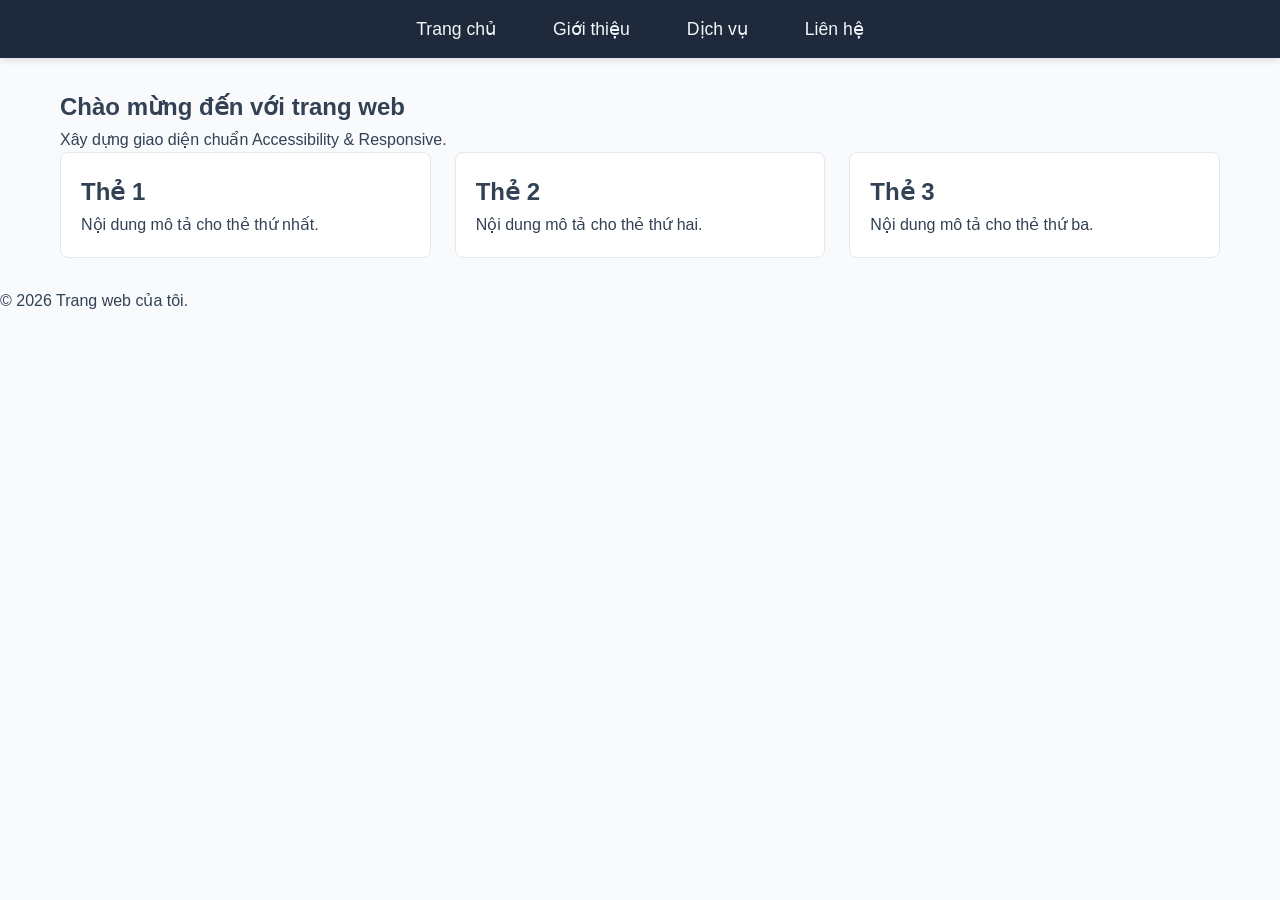
<file: baidanhgia.html>
<!DOCTYPE html>
<html lang="vi">
<head>
    <meta charset="UTF-8">
    <meta name="viewport" content="width=device-width, initial-scale=1.0">
    <title>Trang web cá nhân</title>
    <link rel="stylesheet" href="baidanhgia.css">
</head>
<body>

    <!-- Yêu cầu 1: Liên kết Skip Link -->
    <a href="#main-content" class="skip-link">Chuyển đến nội dung chính</a>

    <!-- Yêu cầu 2: Thanh điều hướng (Navigation) -->
    <header>
        <nav aria-label="Điều hướng chính">
            <ul class="nav-links">
                <li><a href="#home">Trang chủ</a></li>
                <li><a href="#about">Giới thiệu</a></li>
                <li><a href="#services">Dịch vụ</a></li>
                <li><a href="#contact">Liên hệ</a></li>
            </ul>
        </nav>
    </header>

    <!-- Yêu cầu 3 & 4: Nội dung chính dùng Box Model & Grid/Flexbox -->
    <main id="main-content">
        <section id="hero" class="hero">
            <h1>Chào mừng đến với trang web</h1>
            <p>Xây dựng giao diện chuẩn Accessibility & Responsive.</p>
        </section>

        <!-- Ví dụ về CSS Grid Layout -->
        <section id="cards" class="grid-container">
            <article class="card">
                <h2>Thẻ 1</h2>
                <p>Nội dung mô tả cho thẻ thứ nhất.</p>
            </article>
            <article class="card">
                <h2>Thẻ 2</h2>
                <p>Nội dung mô tả cho thẻ thứ hai.</p>
            </article>
            <article class="card">
                <h2>Thẻ 3</h2>
                <p>Nội dung mô tả cho thẻ thứ ba.</p>
            </article>
        </section>
    </main>

    <footer>
        <p>&copy; 2026 Trang web của tôi.</p>
    </footer>

</body>
</html>
</file>
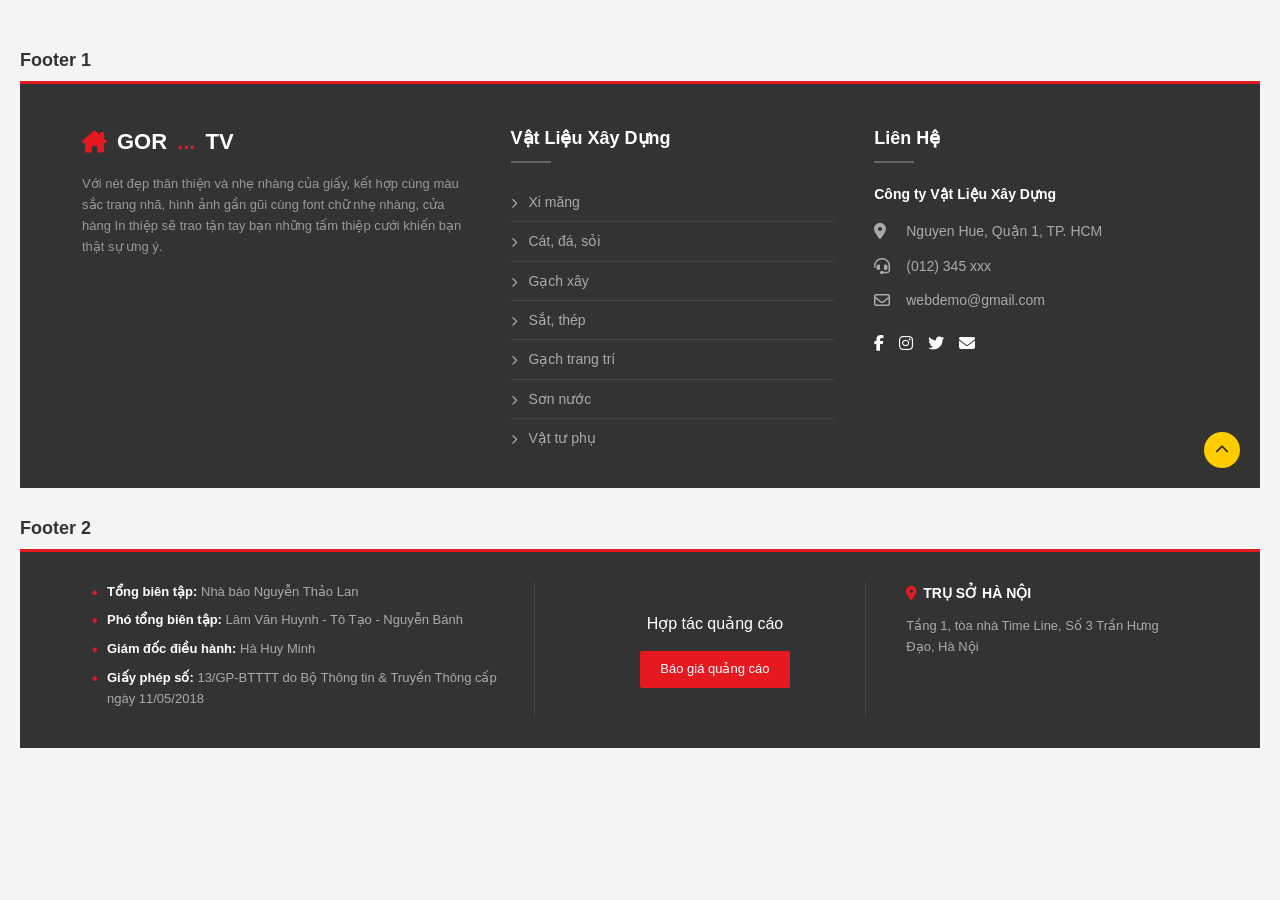
<file: footer.html>
<!DOCTYPE html>
<html lang="vi">
<head>
    <meta charset="UTF-8">
    <meta name="viewport" content="width=device-width, initial-scale=1.0">
    <title>Giao diện Footer</title>
    <!-- Icon FontAwesome -->
    <link rel="stylesheet" href="https://cdnjs.cloudflare.com/ajax/libs/font-awesome/6.4.0/css/all.min.css">
    
    <style>
        * {
            box-sizing: border-box;
            margin: 0;
            padding: 0;
            font-family: Arial, sans-serif;
        }

        body {
            background-color: #f4f4f4;
            padding: 20px;
        }

        .heading-section {
            margin: 30px 0 10px;
            font-size: 18px;
            color: #333;
        }

        /* ================= FOOTER 1 ================= */
        .footer-1 {
            background-color: #333333;
            color: #cccccc;
            padding: 40px 5% 30px;
            border-top: 3px solid #e51a21;
            position: relative;
            font-size: 14px;
            line-height: 1.6;
        }

        .footer-1-container {
            max-width: 1200px;
            margin: 0 auto;
            display: grid;
            grid-template-columns: 1.2fr 1fr 1fr;
            gap: 40px;
        }

        /* Cột 1 */
        .f1-col-1 .logo-text {
            color: #ffffff;
            font-weight: bold;
            font-size: 22px;
            margin-bottom: 15px;
            display: flex;
            align-items: center;
            gap: 10px;
        }

        .f1-col-1 .logo-text span {
            color: #e51a21;
        }

        .f1-col-1 p {
            color: #999999;
            font-size: 13px;
        }

        /* Cột 2 & 3 Tiêu đề */
        .f1-title {
            color: #ffffff;
            font-size: 18px;
            font-weight: bold;
            margin-bottom: 8px;
        }

        .f1-divider {
            width: 40px;
            height: 2px;
            background-color: #666666;
            margin-bottom: 20px;
        }

        /* Cột 2: Danh sách vật liệu */
        .f1-col-2 ul {
            list-style: none;
        }

        .f1-col-2 li {
            padding: 8px 0;
            border-bottom: 1px solid #444444;
            color: #aaaaaa;
            cursor: pointer;
            transition: color 0.2s;
        }

        .f1-col-2 li:last-child {
            border-bottom: none;
        }

        .f1-col-2 li:hover {
            color: #ffffff;
        }

        .f1-col-2 li i {
            font-size: 10px;
            margin-right: 8px;
        }

        /* Cột 3: Liên hệ */
        .f1-col-3 .company-name {
            color: #ffffff;
            font-weight: bold;
            margin-bottom: 15px;
        }

        .f1-contact-item {
            display: flex;
            align-items: center;
            gap: 12px;
            margin-bottom: 12px;
            color: #aaaaaa;
        }

        .f1-contact-item i {
            font-size: 16px;
            width: 20px;
        }

        .f1-socials {
            display: flex;
            gap: 15px;
            margin-top: 20px;
        }

        .f1-socials a {
            color: #ffffff;
            font-size: 16px;
            text-decoration: none;
        }

        /* Nút Cuộn Lên Top */
        .scroll-top-btn {
            position: absolute;
            right: 20px;
            bottom: 20px;
            width: 36px;
            height: 36px;
            background-color: #ffcc00;
            color: #333333;
            border-radius: 50%;
            display: flex;
            align-items: center;
            justify-content: center;
            cursor: pointer;
            text-decoration: none;
            font-weight: bold;
        }


        /* ================= FOOTER 2 ================= */
        .footer-2 {
            background-color: #333333;
            color: #cccccc;
            padding: 30px 5%;
            border-top: 3px solid #e51a21;
            font-size: 13px;
            line-height: 1.6;
        }

        .footer-2-container {
            max-width: 1200px;
            margin: 0 auto;
            display: grid;
            grid-template-columns: 1.5fr 1fr 1fr;
            gap: 30px;
        }

        .f2-col {
            padding: 0 10px;
        }

        /* Đường vạch phân cách giữa các cột */
        .f2-col:not(:last-child) {
            border-right: 1px solid #444444;
        }

        /* Cột 1: Thông tin ban biên tập */
        .f2-col-1 ul {
            list-style: none;
        }

        .f2-col-1 li {
            margin-bottom: 8px;
            position: relative;
            padding-left: 15px;
            color: #aaaaaa;
        }

        .f2-col-1 li::before {
            content: "•";
            color: #e51a21;
            font-size: 16px;
            position: absolute;
            left: 0;
            top: -2px;
        }

        .f2-col-1 strong {
            color: #ffffff;
        }

        /* Cột 2: Hợp tác quảng cáo */
        .f2-col-2 {
            display: flex;
            flex-direction: column;
            align-items: center;
            justify-content: center;
        }

        .f2-col-2 h3 {
            color: #ffffff;
            font-size: 16px;
            font-weight: normal;
            margin-bottom: 15px;
        }

        .btn-ads {
            background-color: #e51a21;
            color: #ffffff;
            padding: 8px 20px;
            border: none;
            border-radius: 2px;
            cursor: pointer;
            font-size: 13px;
            text-decoration: none;
        }

        /* Cột 3: Trụ sở */
        .f2-col-3 h3 {
            color: #ffffff;
            font-size: 14px;
            font-weight: bold;
            margin-bottom: 12px;
            display: flex;
            align-items: center;
            gap: 6px;
        }

        .f2-col-3 h3 i {
            color: #e51a21;
        }

        .f2-col-3 p {
            color: #aaaaaa;
        }

        /* Responsive */
        @media (max-width: 768px) {
            .footer-1-container, .footer-2-container {
                grid-template-columns: 1fr;
                gap: 25px;
            }
            .f2-col:not(:last-child) {
                border-right: none;
                border-bottom: 1px solid #444444;
                padding-bottom: 20px;
            }
            .f2-col-2 {
                align-items: flex-start;
            }
        }
    </style>
</head>
<body>

    <h2 class="heading-section">Footer 1</h2>
    <!-- FOOTER 1 -->
    <footer class="footer-1">
        <div class="footer-1-container">
            <!-- Cột 1 -->
            <div class="f1-col-1">
                <div class="logo-text">
                    <i class="fa-solid fa-house-chimney" style="color: #e51a21;"></i>
                    GOR<span>...</span>TV
                </div>
                <p>Với nét đẹp thân thiện và nhẹ nhàng của giấy, kết hợp cùng màu sắc trang nhã, hình ảnh gần gũi cùng font chữ nhẹ nhàng, cửa hàng In thiệp sẽ trao tận tay bạn những tấm thiệp cưới khiến bạn thật sự ưng ý.</p>
            </div>

            <!-- Cột 2 -->
            <div class="f1-col-2">
                <div class="f1-title">Vật Liệu Xây Dựng</div>
                <div class="f1-divider"></div>
                <ul>
                    <li><i class="fa-solid fa-chevron-right"></i> Xi măng</li>
                    <li><i class="fa-solid fa-chevron-right"></i> Cát, đá, sỏi</li>
                    <li><i class="fa-solid fa-chevron-right"></i> Gạch xây</li>
                    <li><i class="fa-solid fa-chevron-right"></i> Sắt, thép</li>
                    <li><i class="fa-solid fa-chevron-right"></i> Gạch trang trí</li>
                    <li><i class="fa-solid fa-chevron-right"></i> Sơn nước</li>
                    <li><i class="fa-solid fa-chevron-right"></i> Vật tư phụ</li>
                </ul>
            </div>

            <!-- Cột 3 -->
            <div class="f1-col-3">
                <div class="f1-title">Liên Hệ</div>
                <div class="f1-divider"></div>
                <div class="company-name">Công ty Vật Liệu Xây Dựng</div>
                <div class="f1-contact-item">
                    <i class="fa-solid fa-location-dot"></i>
                    <span>Nguyen Hue, Quận 1, TP. HCM</span>
                </div>
                <div class="f1-contact-item">
                    <i class="fa-solid fa-headset"></i>
                    <span>(012) 345 xxx</span>
                </div>
                <div class="f1-contact-item">
                    <i class="fa-regular fa-envelope"></i>
                    <span>webdemo@gmail.com</span>
                </div>
                <div class="f1-socials">
                    <a href="#"><i class="fa-brands fa-facebook-f"></i></a>
                    <a href="#"><i class="fa-brands fa-instagram"></i></a>
                    <a href="#"><i class="fa-brands fa-twitter"></i></a>
                    <a href="#"><i class="fa-solid fa-envelope"></i></a>
                </div>
            </div>
        </div>

        <a href="#" class="scroll-top-btn"><i class="fa-solid fa-chevron-up"></i></a>
    </footer>


    <h2 class="heading-section">Footer 2</h2>
    <!-- FOOTER 2 -->
    <footer class="footer-2">
        <div class="footer-2-container">
            <!-- Cột 1 -->
            <div class="f2-col f2-col-1">
                <ul>
                    <li><strong>Tổng biên tập:</strong> Nhà báo Nguyễn Thảo Lan</li>
                    <li><strong>Phó tổng biên tập:</strong> Lâm Văn Huynh - Tô Tạo - Nguyễn Bánh</li>
                    <li><strong>Giám đốc điều hành:</strong> Hà Huy Minh</li>
                    <li><strong>Giấy phép số:</strong> 13/GP-BTTTT do Bộ Thông tin & Truyền Thông cấp ngày 11/05/2018</li>
                </ul>
            </div>

            <!-- Cột 2 -->
            <div class="f2-col f2-col-2">
                <h3>Hợp tác quảng cáo</h3>
                <a href="#" class="btn-ads">Báo giá quảng cáo</a>
            </div>

            <!-- Cột 3 -->
            <div class="f2-col f2-col-3">
                <h3><i class="fa-solid fa-location-dot"></i> TRỤ SỞ HÀ NỘI</h3>
                <p>Tầng 1, tòa nhà Time Line, Số 3 Trần Hưng Đạo, Hà Nội</p>
            </div>
        </div>
    </footer>

</body>
</html>
</file>
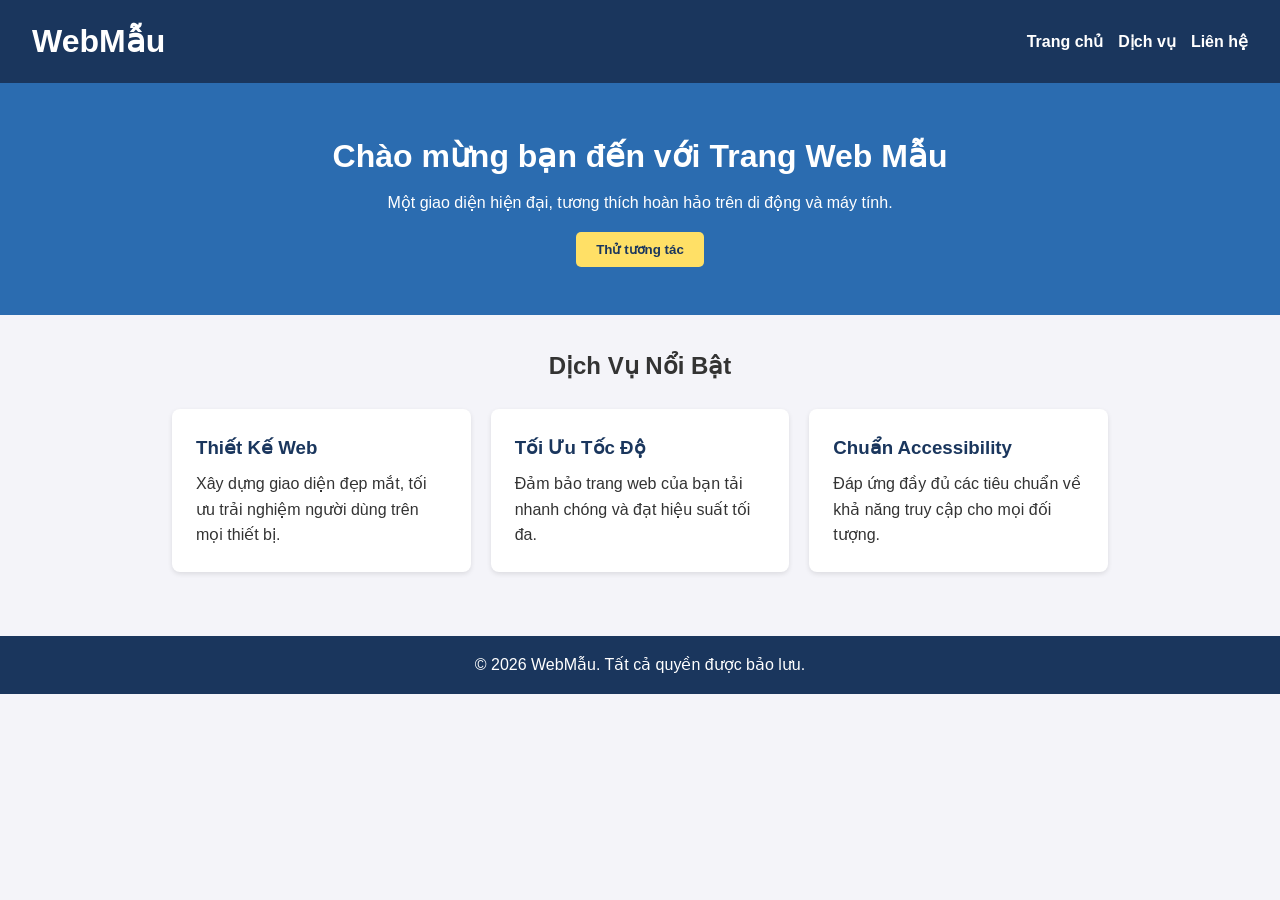
<file: show.html>
<!DOCTYPE html>
<html lang="vi">
<head>
  <meta charset="UTF-8">
  <meta name="viewport" content="width=device-width, initial-scale=1.0">
  <title>Trang Web Mẫu</title>
  <style>
    /* 1. ĐỊNH DẠNG CHUNG */
    * {
      box-sizing: border-box;
      margin: 0;
      padding: 0;
    }

    body {
      font-family: Arial, sans-serif;
      line-height: 1.6;
      background-color: #f4f4f9;
      color: #333333;
    }

    /* 2. HEADER & NAVIGATION */
    header {
      background-color: #1a365d;
      color: #ffffff;
      padding: 1rem 2rem;
      display: flex;
      justify-content: space-between;
      align-items: center;
    }

    nav ul {
      display: flex;
      list-style: none;
      gap: 15px;
    }

    nav a {
      color: #ffffff;
      text-decoration: none;
      font-weight: bold;
    }

    nav a:hover {
      color: #ffe066;
    }

    /* 3. HERO SECTION */
    .hero {
      background-color: #2b6cb0;
      color: #ffffff;
      text-align: center;
      padding: 3rem 1rem;
    }

    .hero h2 {
      font-size: 2rem;
      margin-bottom: 0.5rem;
    }

    .btn {
      display: inline-block;
      margin-top: 1rem;
      padding: 10px 20px;
      background-color: #ffe066;
      color: #1a365d;
      border: none;
      border-radius: 5px;
      font-weight: bold;
      cursor: pointer;
    }

    .btn:hover {
      background-color: #ffd43b;
    }

    /* 4. MẠNG LƯỚI NỘI DUNG (GRID) */
    main {
      padding: 2rem;
      max-width: 1000px;
      margin: 0 auto;
    }

    .card-grid {
      display: grid;
      grid-template-columns: repeat(auto-fit, minmax(250px, 1fr));
      gap: 20px;
      margin-top: 1.5rem;
    }

    .card {
      background-color: #ffffff;
      padding: 1.5rem;
      border-radius: 8px;
      box-shadow: 0 2px 5px rgba(0, 0, 0, 0.1);
    }

    .card h3 {
      color: #1a365d;
      margin-bottom: 0.5rem;
    }

    /* 5. FOOTER */
    footer {
      text-align: center;
      padding: 1rem;
      background-color: #1a365d;
      color: #ffffff;
      margin-top: 2rem;
    }
  </style>
</head>
<body>

  <header>
    <h1>WebMẫu</h1>
    <nav>
      <ul>
        <li><a href="#">Trang chủ</a></li>
        <li><a href="#services">Dịch vụ</a></li>
        <li><a href="#contact">Liên hệ</a></li>
      </ul>
    </nav>
  </header>

  <section class="hero">
    <h2>Chào mừng bạn đến với Trang Web Mẫu</h2>
    <p>Một giao diện hiện đại, tương thích hoàn hảo trên di động và máy tính.</p>
    <button class="btn" onclick="chaoMuoingui()">Thử tương tác</button>
  </section>

  <main>
    <h2 id="services" style="text-align: center;">Dịch Vụ Nổi Bật</h2>
    
    <div class="card-grid">
      <div class="card">
        <h3>Thiết Kế Web</h3>
        <p>Xây dựng giao diện đẹp mắt, tối ưu trải nghiệm người dùng trên mọi thiết bị.</p>
      </div>

      <div class="card">
        <h3>Tối Ưu Tốc Độ</h3>
        <p>Đảm bảo trang web của bạn tải nhanh chóng và đạt hiệu suất tối đa.</p>
      </div>

      <div class="card">
        <h3>Chuẩn Accessibility</h3>
        <p>Đáp ứng đầy đủ các tiêu chuẩn về khả năng truy cập cho mọi đối tượng.</p>
      </div>
    </div>
  </main>

  <footer id="contact">
    <p>&copy; 2026 WebMẫu. Tất cả quyền được bảo lưu.</p>
  </footer>

  <script>
    function chaoMuoingui() {
      alert('Chức năng JavaScript đang hoạt động bình thường!');
    }
  </script>

</body>
</html>
</file>
<file: baidanhgia.css>
/* Reset & Box Model cơ bản */
* {
    box-sizing: border-box;
    margin: 0;
    padding: 0;
}

body {
    font-family: 'Segoe UI', Tahoma, Geneva, Verdana, sans-serif;
    line-height: 1.6;
    background-color: #f8fafc;
    color: #334155;
}

/* 1. Skip Link với position & :focus */
.skip-link {
    position: absolute;
    top: -100px;
    left: 10px;
    background-color: #0f172a;
    color: #ffffff;
    padding: 12px 20px;
    z-index: 1000;
    text-decoration: none;
    border-radius: 6px;
    font-weight: bold;
}

.skip-link:focus {
    top: 10px;
}

/* 2. Thanh điều hướng dùng Flexbox */
header {
    background-color: #1e293b;
    padding: 15px 30px;
    box-shadow: 0 4px 6px -1px rgba(0, 0, 0, 0.1);
}

.nav-links {
    display: flex;
    justify-content: center;
    gap: 25px;
    list-style: none;
}

.nav-links a {
    color: #f1f5f9;
    text-decoration: none;
    font-size: 1.1rem;
    padding: 8px 16px;
    border-radius: 6px;
    transition: all 0.3s ease;
}

/* 3. Lớp giả :hover cho menu */
.nav-links a:hover {
    background-color: #38bdf8;
    color: #0f172a;
    transform: translateY(-3px);
}

/* 4. Định dạng hình ảnh bằng Box Model (border, padding, border-radius) */
img {
    max-width: 100%;
    height: auto;
    border: 4px solid #cbd5e1;
    padding: 8px;
    border-radius: 12px;
    background-color: #ffffff;
    transition: transform 0.3s ease, box-shadow 0.3s ease;
}

img:hover {
    transform: scale(1.03);
    box-shadow: 0 10px 15px -3px rgba(0, 0, 0, 0.1);
}

/* 5. Bộ chọn :nth-child cho hình ảnh */
.gallery img:nth-child(odd) {
    border-radius: 24px 4px 24px 4px;
    border-color: #38bdf8;
}

.gallery img:nth-child(even) {
    border-radius: 4px 24px 4px 24px;
    border-color: #818cf8;
}

/* 6. Bố cục Grid */
main {
    max-width: 1200px;
    margin: 30px auto;
    padding: 0 20px;
}

.grid-container {
    display: grid;
    grid-template-columns: repeat(auto-fit, minmax(280px, 1fr));
    gap: 24px;
}

.card {
    background: #ffffff;
    padding: 20px;
    border-radius: 8px;
    border: 1px solid #e2e8f0;
}
</file>
